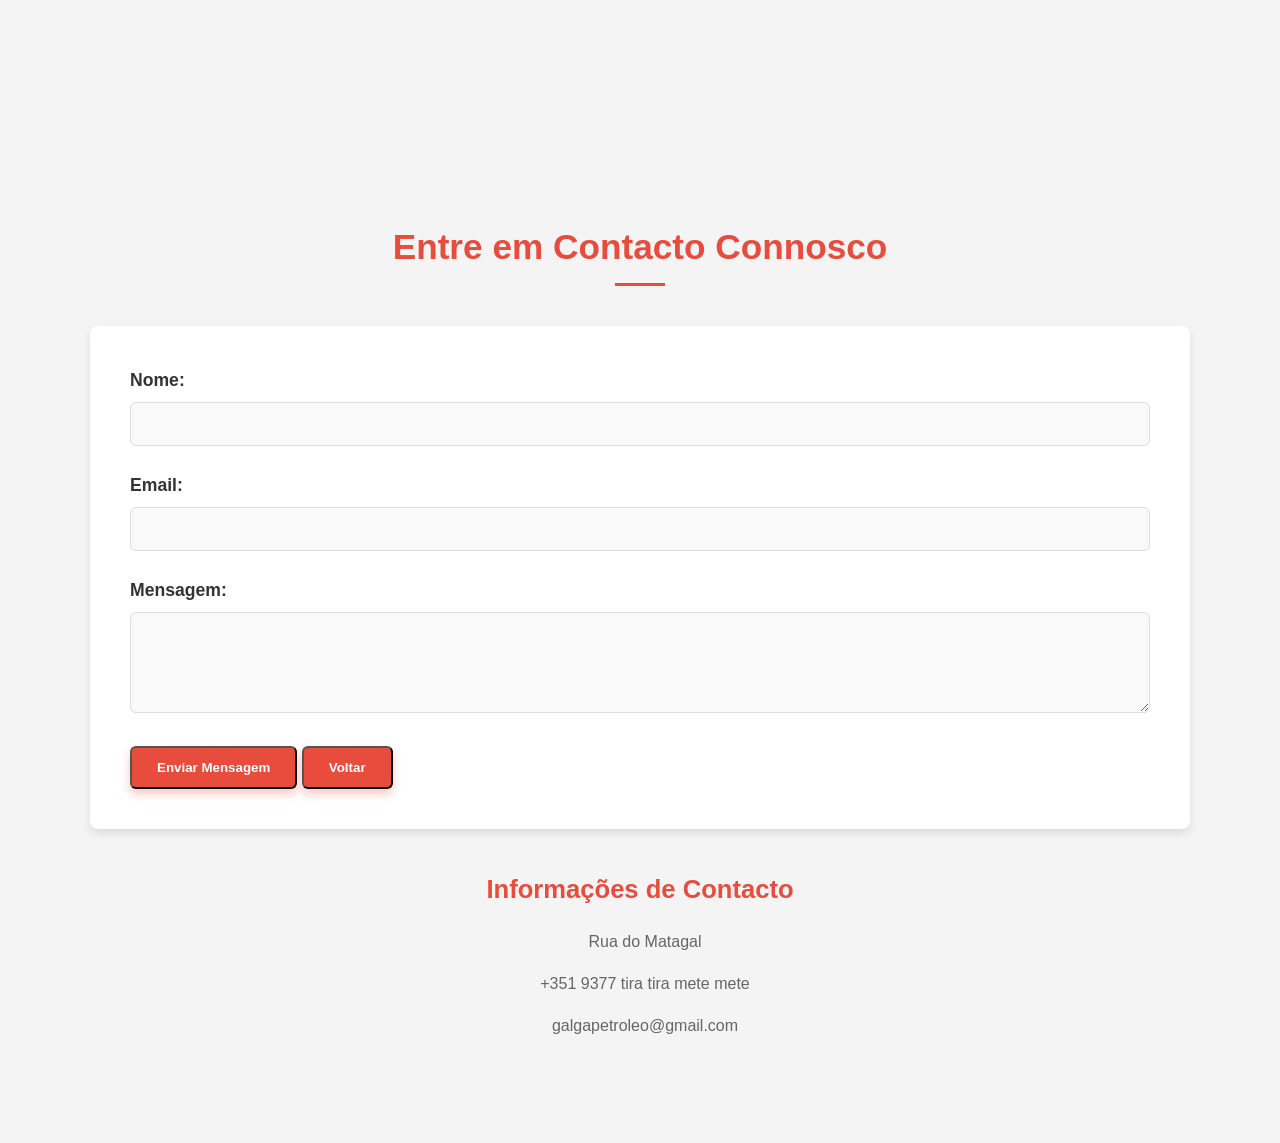
<file: contacto.html>
<!DOCTYPE html>
<html lang="en">
<head>
    <meta charset="UTF-8">
    <meta name="viewport" content="width=device-width, initial-scale=1.0">
    <link rel="main" href="./index.html">
    <link rel="stylesheet" href="./style.css">
    <title>Contacto</title>
</head>
<body>
    
    <section id="contacto" class="section">
        <div class="container">
            <h2>Entre em Contacto Connosco</h2>
            <div class="contact-form">
                <form action="https://formspree.io/f/xgvzaagz" method="post">
                    <div class="form-group">
                        <label for="nome">Nome:</label>
                        <input type="text" id="nome" name="nome" required>
                    </div>
                    <div class="form-group">
                        <label for="email">Email:</label>
                        <input type="email" id="email" name="email" required>
                    </div>
                    <div class="form-group">
                        <label for="mensagem">Mensagem:</label>
                        <textarea id="mensagem" name="mensagem" rows="5" required></textarea>
                    </div>
                    <button type="submit" class="button primary">Enviar Mensagem</button>
                    <button type="" class="button primary">Voltar    </button>
                </form>
            </div>
            <div class="contact-info">
                <h3>Informações de Contacto</h3>
                <p><i class="fas fa-map-marker-alt"></i> Rua do Matagal</p>
                <p><i class="fas fa-phone"></i> +351 9377 tira tira mete mete</p>
                <p><i class="fas fa-envelope"></i> galgapetroleo@gmail.com</p>
            </div>
        </div>
    </section>
    <script src="./form_script.js"></script>
</body>
</html>
</file>
<file: style.css>
body {
    font-family: 'Segoe UI', Tahoma, Geneva, Verdana, sans-serif;
    margin: 0;
    padding: 0;
    background: #f4f4f4; /* Fundo cinza claro */
    color: #333;
    line-height: 1.6;
    overflow-x: hidden; /* Evita scroll horizontal */
    padding-top: 100px; /* Ajuste este valor para a altura do seu header. Ex: Se o header tem 70px de altura para a imagem do logo, e 20px de padding total (10px em cima e 10px em baixo), pode ser 90px ou 100px para garantir. */
}

.container {
    max-width: 1100px;
    margin: 0 auto;
    padding: 20px;
}

header {
    background: linear-gradient(to right, #fff, #f9f9f9); /* Gradiente suave no cabeçalho */
    padding: 0em 0;
    border-bottom: 3px solid #e74c3c; /* Barra vermelha mais destacada */
    box-shadow: 0 2px 5px rgba(0, 0, 0, 0.05); /* Sombra suave */
    position: fixed; /* Mude de 'sticky' para 'fixed' para melhor controlo com JS */
    width: 100%; /* Garante que o header ocupe toda a largura */
    top: 0;
    left: 0; /* Garante que o header está alinhado à esquerda */
    z-index: 100;
    transition: transform 0.3s ease-in-out; /* Adiciona transição suave para a animação de esconder/mostrar */
}

/* Classe para esconder o header (mover para fora da tela) */
.header-hidden {
    transform: translateY(-100%); /* Move o header para cima, fora da tela */
}

header .container {
    display: flex;
    justify-content: space-between;
    align-items: center;
}

.logo a {
    text-decoration: none;
}

.logo img {
    height: 70px; /* Logótipo um pouco maior */
}

nav ul {
    list-style: none;
    padding: 0;
    margin: 0;
    display: flex;
}

nav ul li {
    margin-left: 25px;
}

nav ul li a {
    text-decoration: none;
    color: #555;
    font-weight: bold;
    transition: color 0.3s ease, transform 0.3s ease; /* Transição suave */
}

nav ul li a:hover {
    color: #e74c3c; /* Vermelho vibrante no hover */
    transform: scale(1.05); /* Pequena animação ao passar o rato */
}

section {
    padding: 70px 0;
    transition: background-color 0.3s ease; /* Transição para mudanças de cor de fundo */
}

section h2 {
    color: #e74c3c; /* Vermelho nos títulos */
    text-align: center;
    margin-bottom: 40px;
    font-size: 2.2em;
    position: relative;
    padding-bottom: 10px;
}

section h2::after {
    content: '';
    position: absolute;
    left: 50%;
    bottom: 0;
    transform: translateX(-50%);
    height: 3px;
    width: 50px;
    background-color: #e74c3c; /* Barra vermelha sob o título */
}

.hero {
    background: linear-gradient(135deg, #f9f9f9 70%, #fff 100%); /* Gradiente diagonal suave */
    padding: 100px 0;
}

.hero .container {
    display: flex;
    align-items: center;
    justify-content: space-between;
}

.hero-content {
    flex: 1;
    padding-right: 30px;
    animation: fadeSlideIn 1s ease-out; /* Animação ao carregar a página */
}

.hero-content h1 {
    font-size: 3em;
    color: #333;
    margin-bottom: 20px;
    line-height: 1.2;
}

.hero-content p {
    font-size: 1.2em;
    color: #666;
    margin-bottom: 30px;
}

.hero-image {
    flex: 1;
    text-align: center;
    animation: fadeIn 1.5s ease-out 0.3s forwards; /* Animação com atraso */
    opacity: 0;
}

.hero-image img {
    max-width: 100%;
    height: auto;
    border-radius: 8px;
    box-shadow: 5px 5px 15px rgba(0, 0, 0, 0.1); /* Sombra mais pronunciada */
}

.button {
    display: inline-block;
    padding: 12px 25px;
    text-decoration: none;
    border-radius: 6px;
    font-weight: bold;
    transition: background-color 0.3s ease, transform 0.3s ease, box-shadow 0.3s ease;
}

.button.primary {
    background-color: #e74c3c; /* Vermelho primário */
    color: #fff;
    box-shadow: 0 5px 10px rgba(231, 76, 60, 0.3); /* Sombra vermelha */
}

.button.primary:hover {
    background-color: #c0392b; /* Vermelho mais escuro no hover */
    transform: translateY(-2px); /* Leve elevação no hover */
    box-shadow: 0 7px 12px rgba(192, 57, 43, 0.3);
}

.button.secondary {
    background-color: #fff;
    color: #e74c3c; /* Vermelho secundário */
    border: 2px solid #e74c3c;
}

.button.secondary:hover {
    background-color: #f9f9f9;
    transform: translateY(-2px);
    box-shadow: 0 5px 10px rgba(231, 76, 60, 0.2);
}

.services-grid {
    display: grid;
    grid-template-columns: repeat(2, minmax(320px, 1fr));
    gap: 40px;
}

.service-item {
    background-color: #fff;
    padding: 30px;
    border-radius: 8px;
    text-align: center;
    box-shadow: 0 4px 8px rgba(0, 0, 0, 0.08); /* Sombra suave nos serviços */
    transition: transform 0.3s ease, box-shadow 0.3s ease;
    display: flex; /* Adicionado para alinhar o conteúdo verticalmente */
    flex-direction: column; /* Organiza o conteúdo interno em coluna */
    justify-content: center; /* Centraliza o conteúdo verticalmente */
    align-items: center; /* Centraliza o conteúdo horizontalmente */
}

.service-item:hover {
    transform: translateY(-5px); /* Leve elevação no hover */
    box-shadow: 0 7px 12px rgba(0, 0, 0, 0.15);
}

.service-item i {
    font-size: 2.5em;
    color: #e74c3c; /* Ícones vermelhos */
    margin-bottom: 20px;
}

.service-item h3 {
    color: #333;
    margin-bottom: 15px;
    font-size: 1.5em;
    text-align: center; /* Garante que o título fique centralizado dentro da caixa */
}

.service-item p {
    color: #666;
    line-height: 1.7;
    text-align: center; /* Garante que o texto fique centralizado dentro da caixa */
}

.bg-light {
    background-color: #f9f9f9;
}

.contact-form {
    background-color: #fff; /* Adiciona um fundo branco */
    padding: 40px;
    border-radius: 8px;
    box-shadow: 0 4px 8px rgba(0, 0, 0, 0.1); /* Sombra suave para destacar o formulário */
}

.form-group {
    margin-bottom: 25px;
}

.form-group label {
    display: block;
    margin-bottom: 8px;
    color: #333;
    font-weight: bold;
    font-size: 1.1em;
}

.form-group input[type="text"],
.form-group input[type="email"],
.form-group textarea {
    width: 100%;
    padding: 12px;
    border: 1px solid #ddd;
    border-radius: 6px;
    box-sizing: border-box;
    font-size: 1em;
    transition: border-color 0.3s ease;
    background-color: #f9f9f9; /* Adiciona um fundo cinza claro aos inputs */
}

.form-group input[type="text"]:focus,
.form-group input[type="email"]:focus,
.form-group textarea:focus {
    border-color: #e74c3c; /* Foco vermelho nos campos */
    outline: none;
    box-shadow: 0 0 5px rgba(231, 76, 60, 0.2);
}

.form-group textarea {
    resize: vertical;
}

.contact-info {
    margin-top: 40px;
    text-align: center;
}

.contact-info h3 {
    color: #e74c3c; /* Título das informações de contacto em vermelho */
    margin-bottom: 20px;
    font-size: 1.6em;
}

.contact-info p {
    color: #666;
    margin-bottom: 15px;
    display: flex;
    align-items: center;
    justify-content: center;
}

.contact-info i {
    color: #e74c3c; /* Ícones de contacto em vermelho */
    margin-right: 10px;
    font-size: 1.2em;
}

footer {
    background-color: #333;
    color: #fff;
    text-align: center;
    padding: 30px 0;
    font-size: 0.9em;
}

footer .container {
    padding: 0 20px;
}

/* Animações */
@keyframes fadeSlideIn {
    0% {
        opacity: 0;
        transform: translateX(-30px);
    }
    100% {
        opacity: 1;
        transform: translateX(0);
    }
}

@keyframes fadeIn {
    0% {
        opacity: 0;
    }
    100% {
        opacity: 1;
    }
}
</file>
